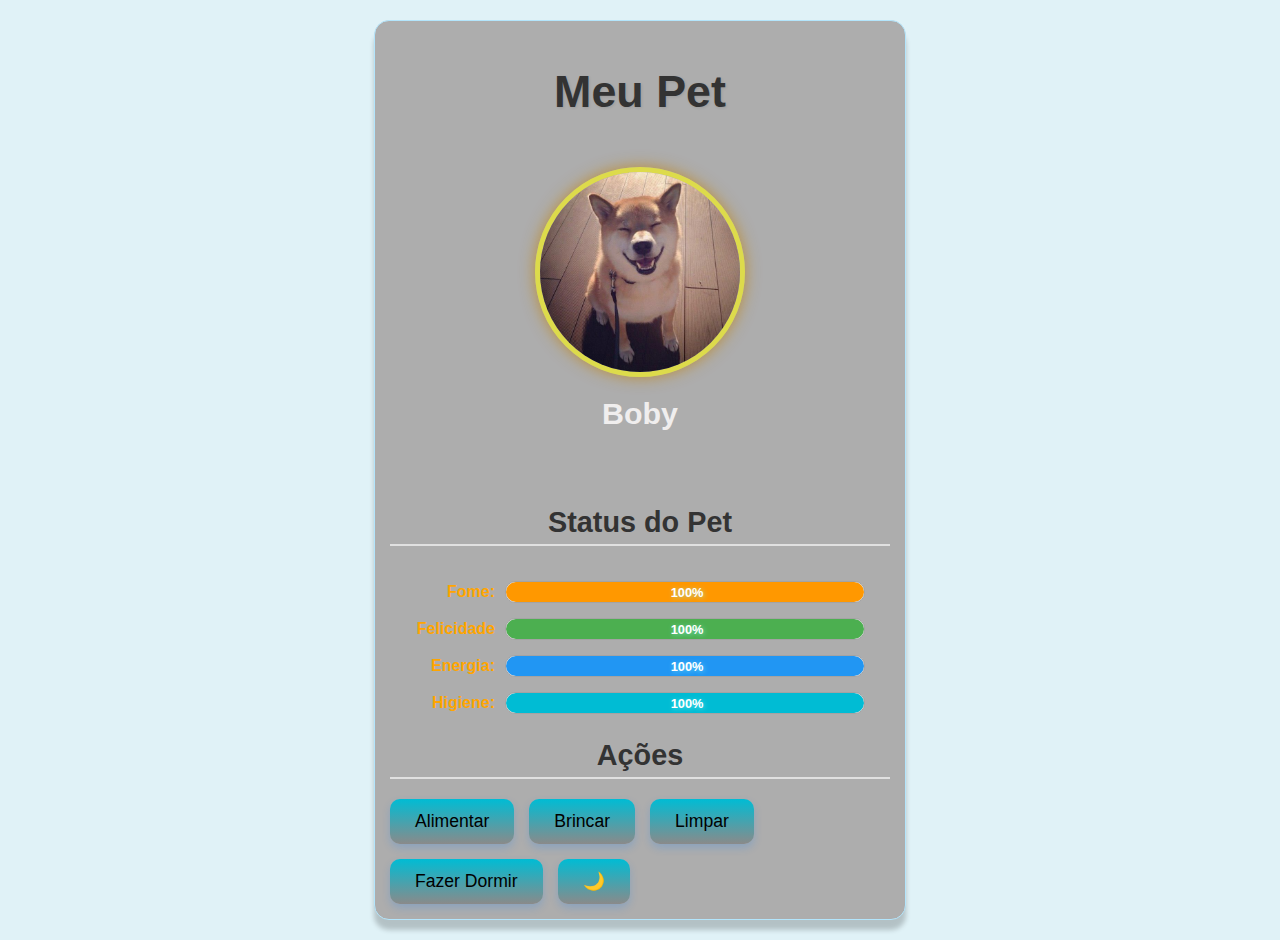
<file: Projeto Avaliativo Eduardo - Pets Virtual/index.html>
<!DOCTYPE html>
<html lang="pt-BR">
    <head>
    <meta name="viewport" content="width=device-width, initial-scale=1.0" />
    <link rel="stylesheet" href="styles.css" />
    </head>
    <body>
        <div class="game-container">
            <h1>Meu Pet</h1>
            <div class="pet-display-area">
                <img id="pet-image" src="img/feliz.jpg" alt="Seu Pet Virtual">
                <p id="meu-name" class="pet-name">Boby</p>
            </div>
            <div class="status-selection">
                <h2>Status do Pet</h2>
                <div class="status-bar-group">
                    <label>Fome:</label>
                    <div class="bar-container">
                        <div id="hunger-bar" class="status-bar hunger-bar"></div>
                        <span id="hunger-text" class="status-text">100%</span>
                    </div>
                </div>
                <div class="status-bar-group">
                    <label>Felicidade</label>
                    <div class="bar-container">
                        <div id="happiness-bar" class="status-bar happiness-bar"></div>
                        <span id="happiness-text" class="status-text">100%</span>
                    </div>
                </div>
                <div class="status-bar-group">
                    <label>Energia:</label>
                    <div class="bar-container">
                        <div id="energy-bar" class="status-bar energy-bar"></div>
                        <span id="energy-text" class="status-text">100%</span>
                    </div>
                </div>
                <div class="status-bar-group">
                    <label>Higiene:</label>
                    <div class="bar-container">
                        <div id="hygiene-bar" class="status-bar hygiene-bar"></div>
                        <span id="hygiene-text" class="status-text">100%</span>
                    </div>
                </div>
            </div>
            <div class="actions-selection">
                <h2>Ações</h2>
                <div class="action-buttons">
                    <button id="feed-btn" class="action-button">Alimentar</button>
                    <button id="play-btn" class="action-button">Brincar</button>
                    <button id="clean-btn" class="action-button">Limpar</button>
                    <button id="sleep-btn" class="action-button">Fazer Dormir</button>
                    <button class="action-button" id="toggleTheme">🌙</button>
                </div>
            </div>
            <div id="message-box" class="modal">
                <div class="modal-content">
                    <p id="message-text"></p>
                    <button id="close-message-btn" class="action-button">OK</button>
                </div>
            </div>
        </div>
        <script src="script.js"></script>
    </body>
</html>
</file>
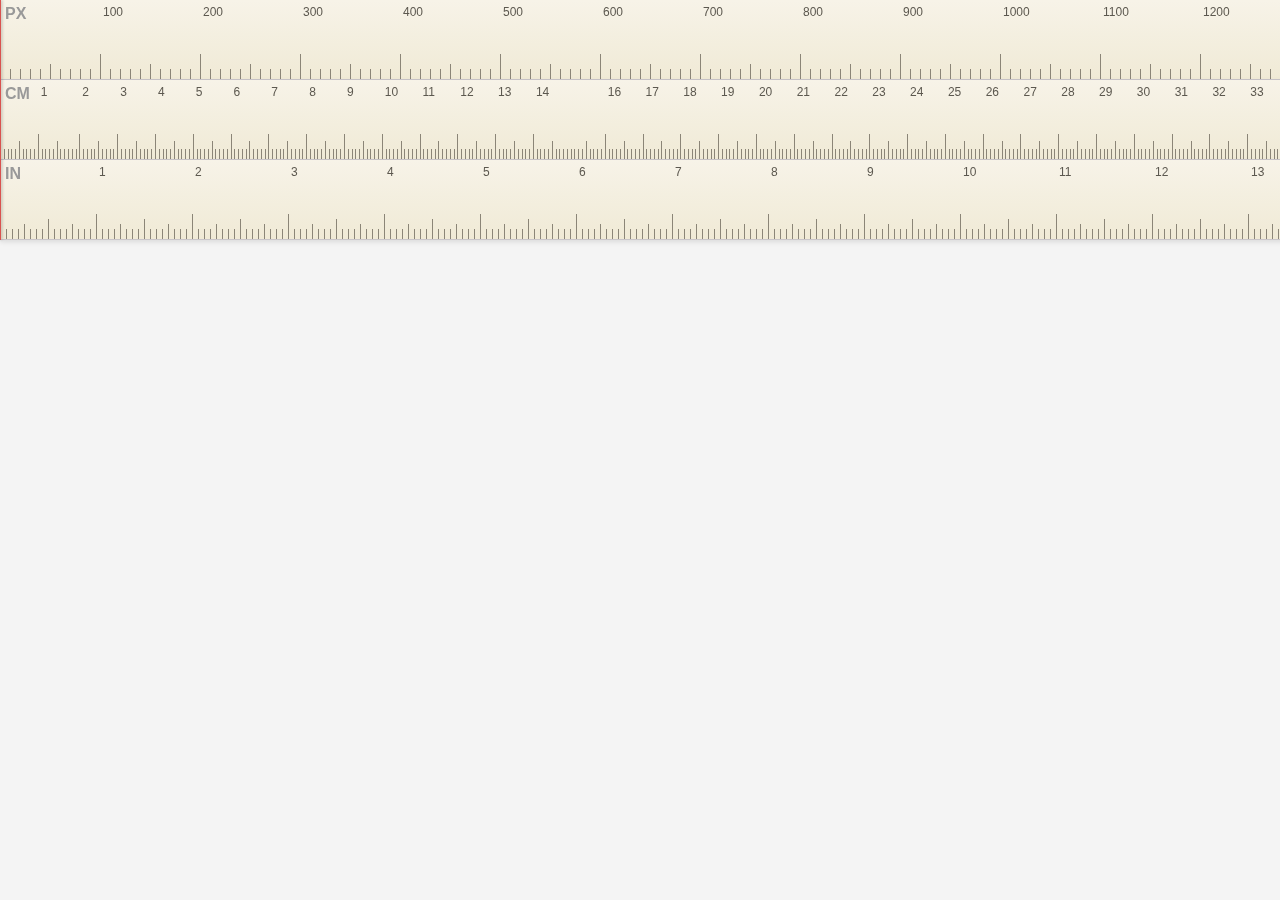
<file: Aula - 01-08-2025/Projeto - Regua(Certo)/index.html>
<!DOCTYPE html>
<html lang="pt-BR">
    <head>
        <meta charset="UTF-8" />
        <title>Regua de Medida Digital:</title>
        <link rel="stylesheet" href="styles.css" />
    </head>
    <body>
        <div id="reguas-container">
            <div id="indicador"></div>
            <div class="regua" id="regua-px"></div>
            <div class="regua" id="regua-cm"></div>
            <div class="regua" id="regua-in"></div>
        </div>
        <div id="marcador"><span id="info"></span></div>
        <script src="script.js"></script>
    </body>
</html>
</file>
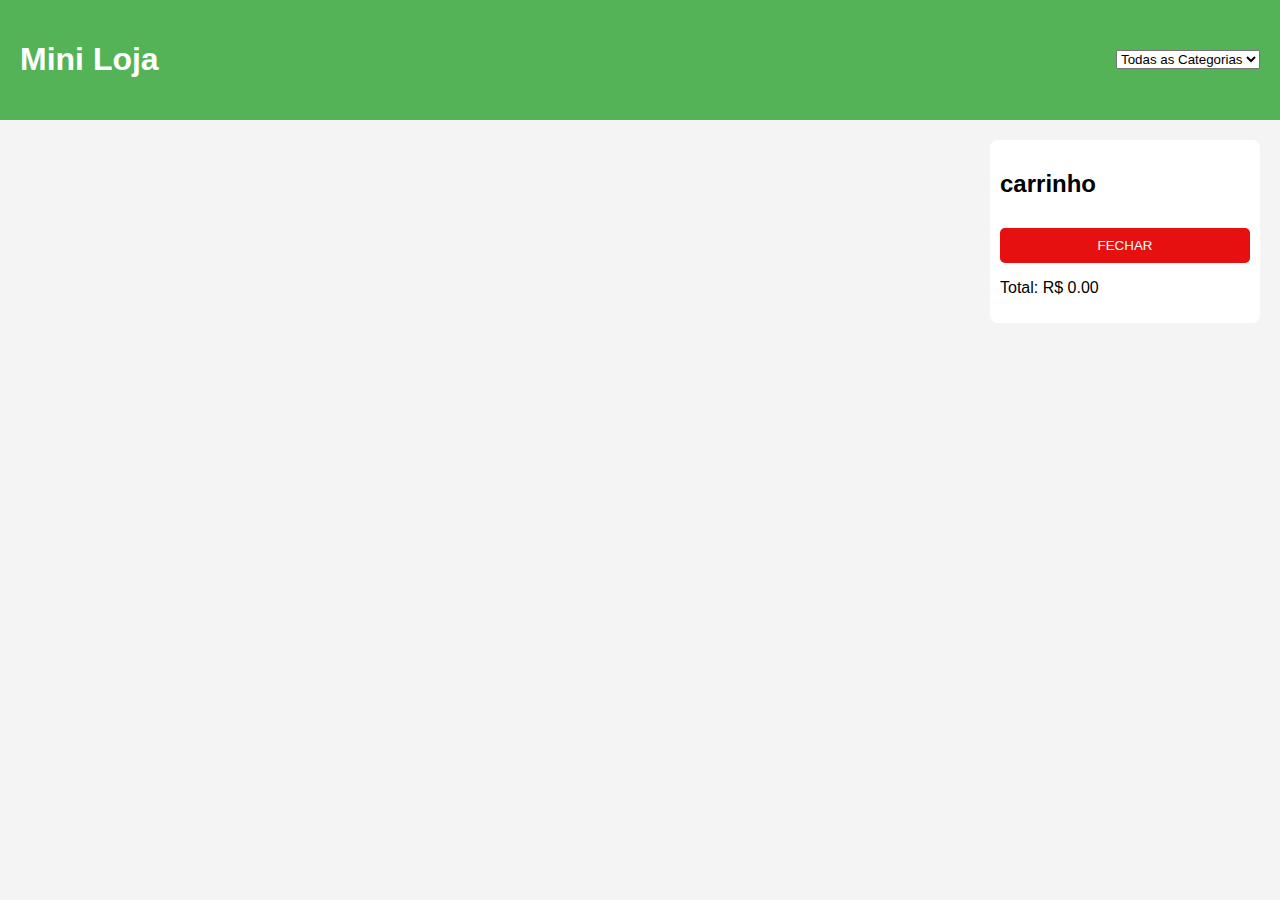
<file: Aula - 01-08-2025/Projeto Lojas/index.html>
<!DOCTYPE html>
<html lang="pt-BR">
    <head>
        <meta charset="UTF-8" />
        <title>Loja Fictícia</title>
        <link rel="stylesheet" href="styles.css" />
    </head>
    <body>
        <header>
            <h1>Mini Loja</h1>
            <select id="categoria-filtro">
                <option value="todas">Todas as Categorias</option>
                <option value="camisetas">camisetas</option>
                <option value="acessorios">Acessórios</option>
            </select>
        </header>
        <main>
        <div id="produtos" class="produtos"></div>
        <aside id="carrinho">
            <h2>carrinho</h2>
            <ul id="itens-carrinho"></ul>
            <button id="fechar-carrinho">FECHAR</button>
            <p>Total: R$ <span id="total">0.00</span></p>
        </aside>
        </main>
        <script src="script.js"></script>
        <div id="mensagem-final" hidden>
            <h2>Obrigado!</h2>
            <p>Seu carrinho foi fechado!</p>
        </div>
    </body>
</html>
</file>
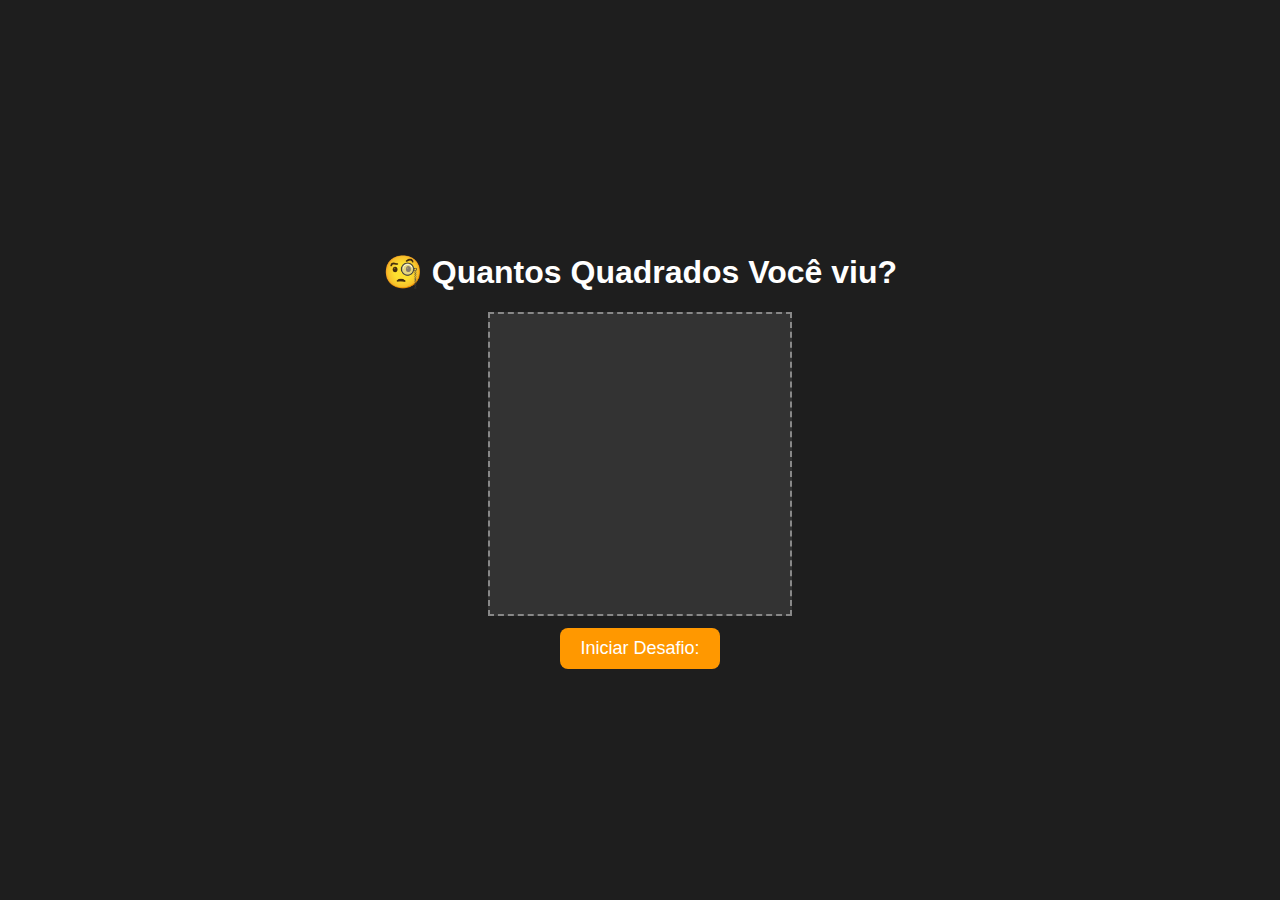
<file: Aula - 04-08-2025/Projeto Descubra quantos Quadrados(Certo)/index.html>
<!DOCTYPE html>
<html lang="pt-BR">
    <head>
        <meta charset="UTF-8" />
        <meta name="viewport" content="width=device-width, initial-scale=1.0" />
        <title>Quantos Quadrados Você viu?</title>
        <link rel="stylesheet" href="styles.css" />
    </head>
    <body>
        <div class="container">
        <h1>🧐 Quantos Quadrados Você viu?</h1>
        <div id="area-jogo" class="area-jogo"></div>
        <div id="resposta" class="resposta">
            <input type="number" 
            id="inputResposta" placeholder="Digite o numéro..." />
            <button id="enviar">Responder</button>
            <p id="resultado"></p>
        </div>
        <button id="iniciar">Iniciar Desafio:</button>
    </div>
    <script src="script.js"></script>
    </body>
</html>
</file>
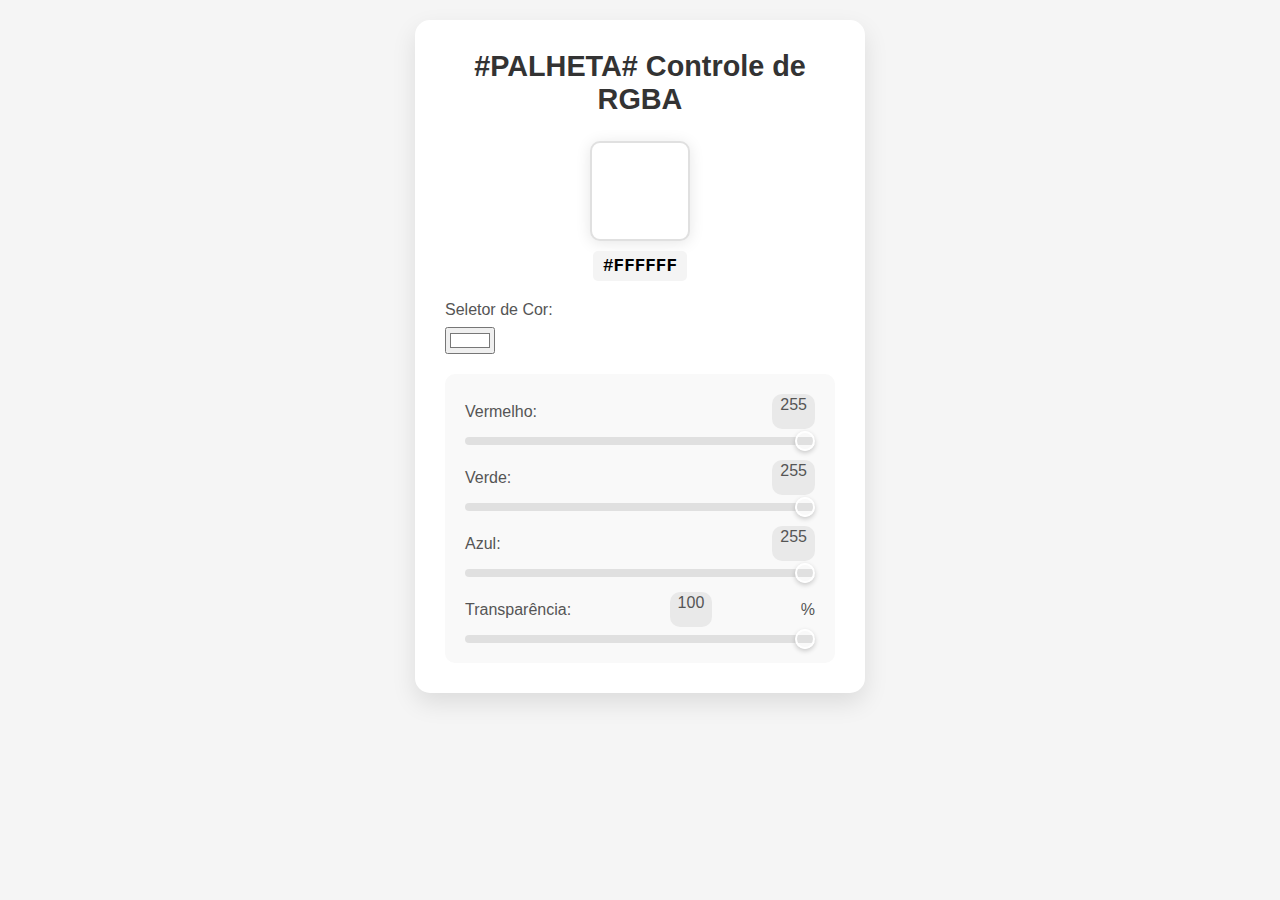
<file: Aula - 04-08-2025/Projeto dimmer(Continuar - Revisar Script)/index.html>
<!DOCTYPE html>
<html lang="pt-BR">
    <head>
        <meta charset="UTF-8" />
        <title>Controle de RGBA</title>
        <link rel="stylesheet" href="styles.css" />
    </head>
    <body>
        <div class="container">
            <h1>#PALHETA# Controle de RGBA</h1>
            <div class="controls">
                <div class="color-preview">
                    <div id="colorDisplay"></div>
                    <div id="colorCode">#FFFFFF</div>
                </div>
                <div class="control-group">
                    <label for="colorPicker">Seletor de Cor:</label>
                    <input type="color" id="colorPicker" value="#ffffff" />
                </div>
                <div class="rgba-controls">
                    <div class="control-group">
                        <label for="redRange">Vermelho: <span id="redValue">255</span></label>
                        <input type="range" id="redRange" min="0" max="255" 
                        value="255" class="redSlider" />
                    </div>
                    <div class="control-group">
                    <label for="greenRange">Verde: <span id="greenValue">255</span></label>
                    <input type="range" id="greenRange" min="0" max="255" 
                    value="255" class="greenSlider" />
                </div>
                <div class="control-group">
                    <label for="blueRange">Azul: <span id="blueValue">255</span></label>
                    <input type="range" id="blueRange" min="0" max="255" 
                    value="255" class="blueSlider" />
            </div>
            <div class="control-group">
                <label for="alphaRange">Transparência: <span id="alphaValue">100</span>%</label>
                <input type="range" id="alphaRange" min="0" max="100" 
                value="100" />
            </div>
        </div>
    </div>
</div>
<div id="tela"></div>
<script src="script.js"></script>
    </body>
</html>
</file>
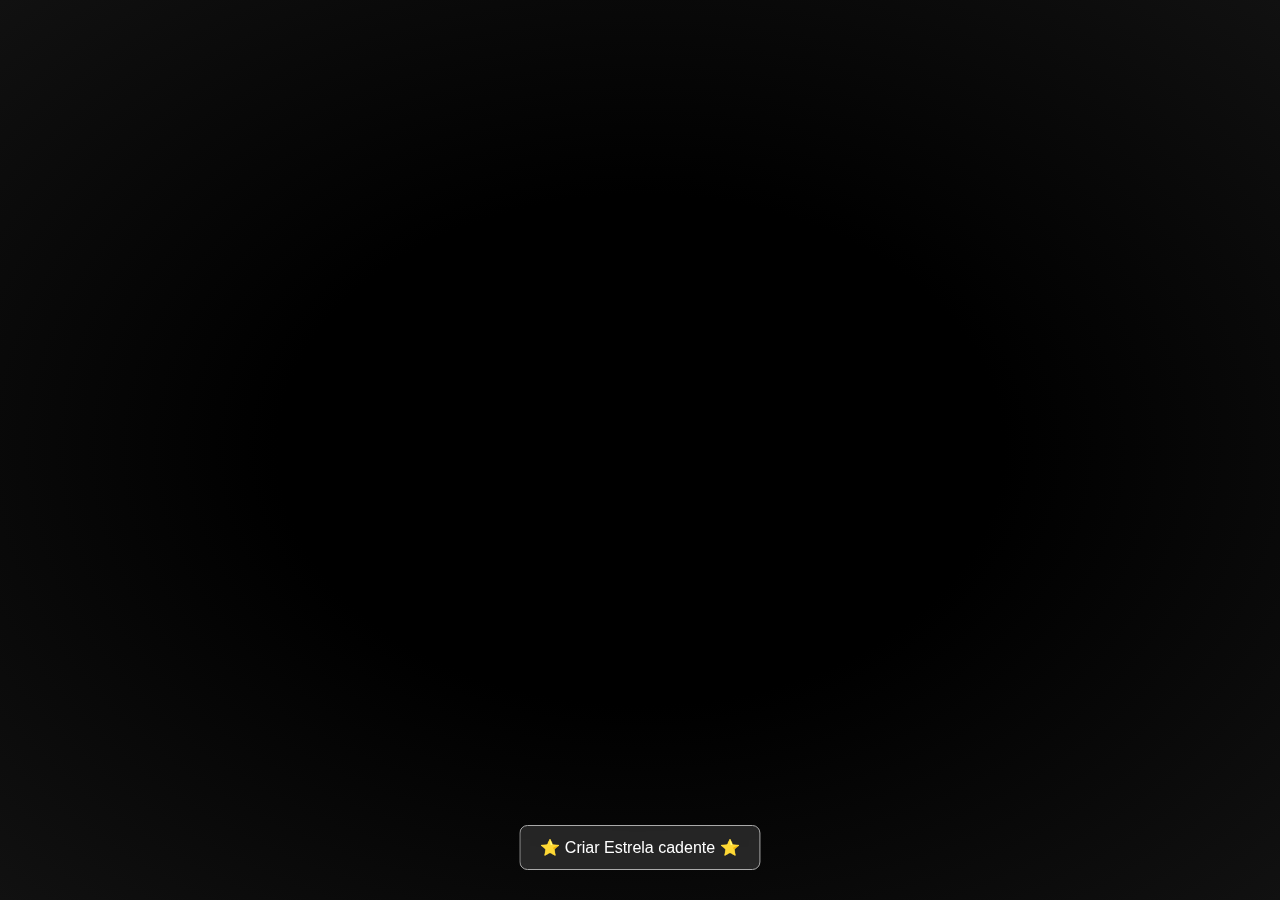
<file: Aula - 04-08-2025/Projeto Estrela(Certo)/index.html>
<!DOCTYPE html>
<html lang="pt-BR">
    <head>
        <meta charset="UTF-8" />
        <title>Estrelas Cadentes</title>
        <link rel="stylesheet" href="styles.css" />
    </head>
    <body>
        <div class="sky" id="sky">
            <button id="disparar">⭐ Criar Estrela cadente ⭐</button>
        </div>
        <script src="script.js"></script>
    </body>
</html>
</file>
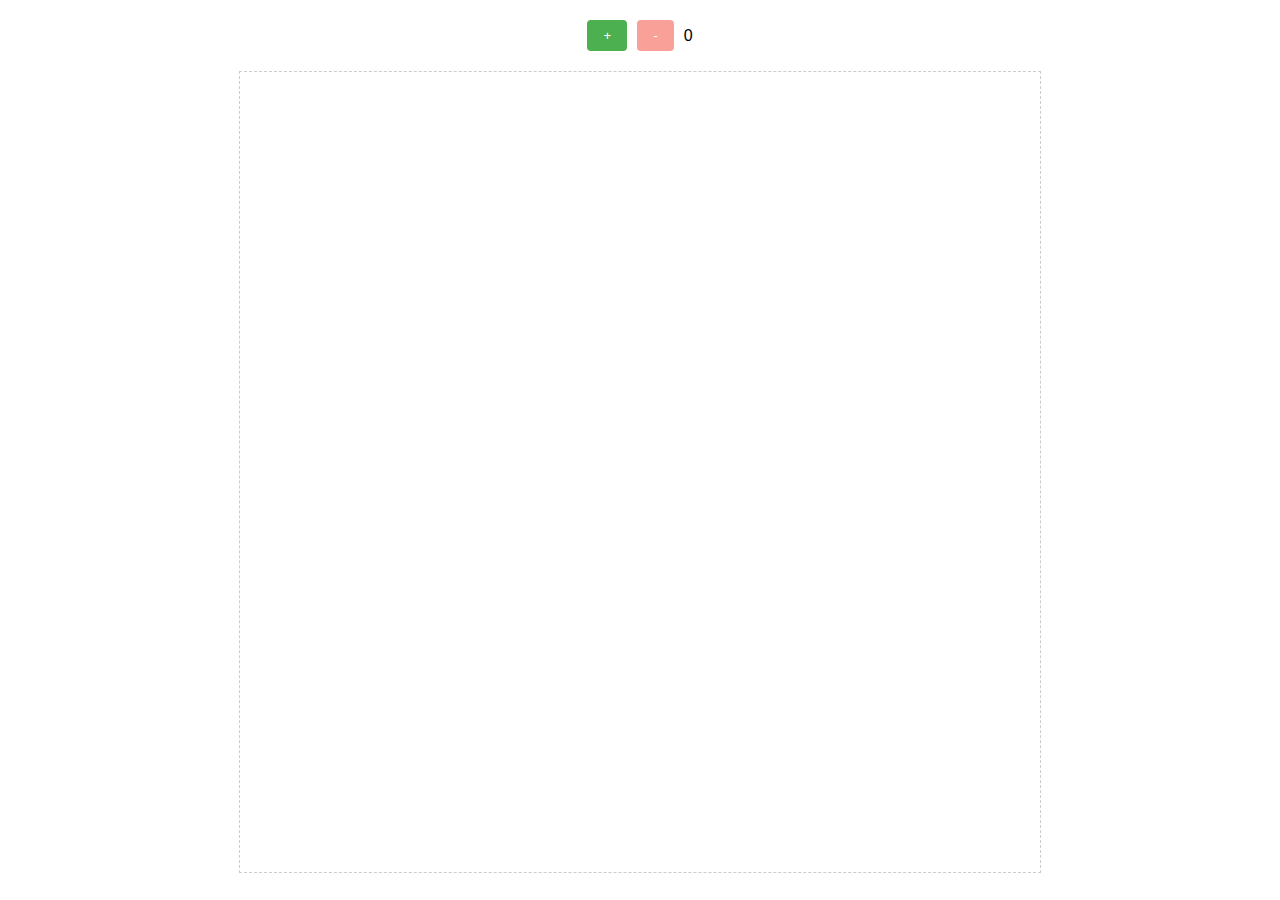
<file: Aula - 05-08-2025/Projeto Criar-Degraus/index.html>
<!DOCTYPE html>
<html lang="pt-BR">
    <head>
        <meta charset="UTF-8" />
        <title>Simulador de Degraus</title>
        <link rel="stylesheet" href="styles.css" />
    </head>
    <body>
        <div class="botoes">
            <button id="adicionarDegrau">+</button>
            <button id="removerUltimoDegrau" disabled>-</button>
            <span id="contador">0</span>
        </div>
        <div id="escada"></div>
        <script src="script.js"></script>
    </body>
</html>
</file>
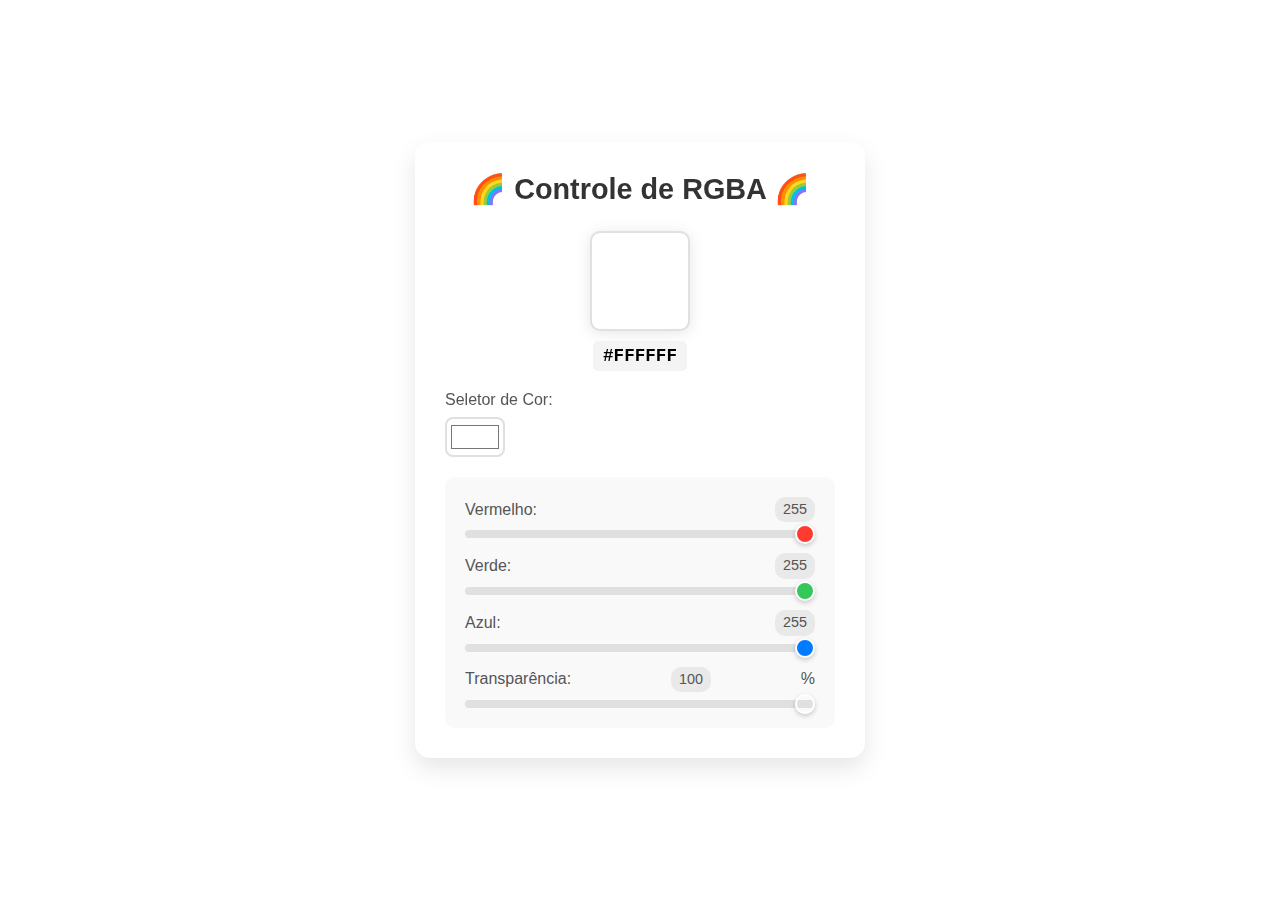
<file: Aula - 05-08-2025/Projeto Escolher Cor(Certo)/index.html>
<!DOCTYPE html>
<html lang="pt-BR">
    <head>
        <meta charset="UTF-8" />
        <title>Controle de RGBA</title>
        <link rel="stylesheet" href="styles.css" />
    </head>
    <body>
        <div class="container">
            <h1>🌈 Controle de RGBA 🌈</h1>
            <div class="controls">
                <div class="color-preview">
                    <div id="colorDisplay"></div>
                    <div id="colorCode">#FFFFFF</div>
                </div>
                <div class="control-group">
                    <label for="colorPicker">Seletor de Cor:</label>
                    <input type="color" id="colorPicker" value="#ffffff" />
                </div>
                <div class="rgba-controls">
                    <div class="control-group">
                        <label for="redRange">Vermelho: <span id="redValue">
                            255</span></label>
                        <input type="range" id="redRange" min="0" max="255" 
                        value="255" class="red-slider" />
                    </div>
                    <div class="control-group">
                    <label for="greenRange">Verde: <span id="greenValue">
                        255</span></label>
                    <input type="range" id="greenRange" min="0" max="255" 
                    value="255" class="green-slider" />
                </div>
                <div class="control-group">
                    <label for="blueRange">Azul: <span id="blueValue">
                        255</span></label>
                    <input type="range" id="blueRange" min="0" max="255" 
                    value="255" class="blue-slider" />
            </div>
            <div class="control-group">
                <label for="alphaRange">Transparência: 
                    <span id="alphaValue">100</span>%</label>
                <input type="range" id="alphaRange" min="0" 
                max="100" value="100" />
            </div>
        </div>
    </div>
</div>
<div id="tela"></div>
<script src="script.js"></script>
    </body>
</html>
</file>
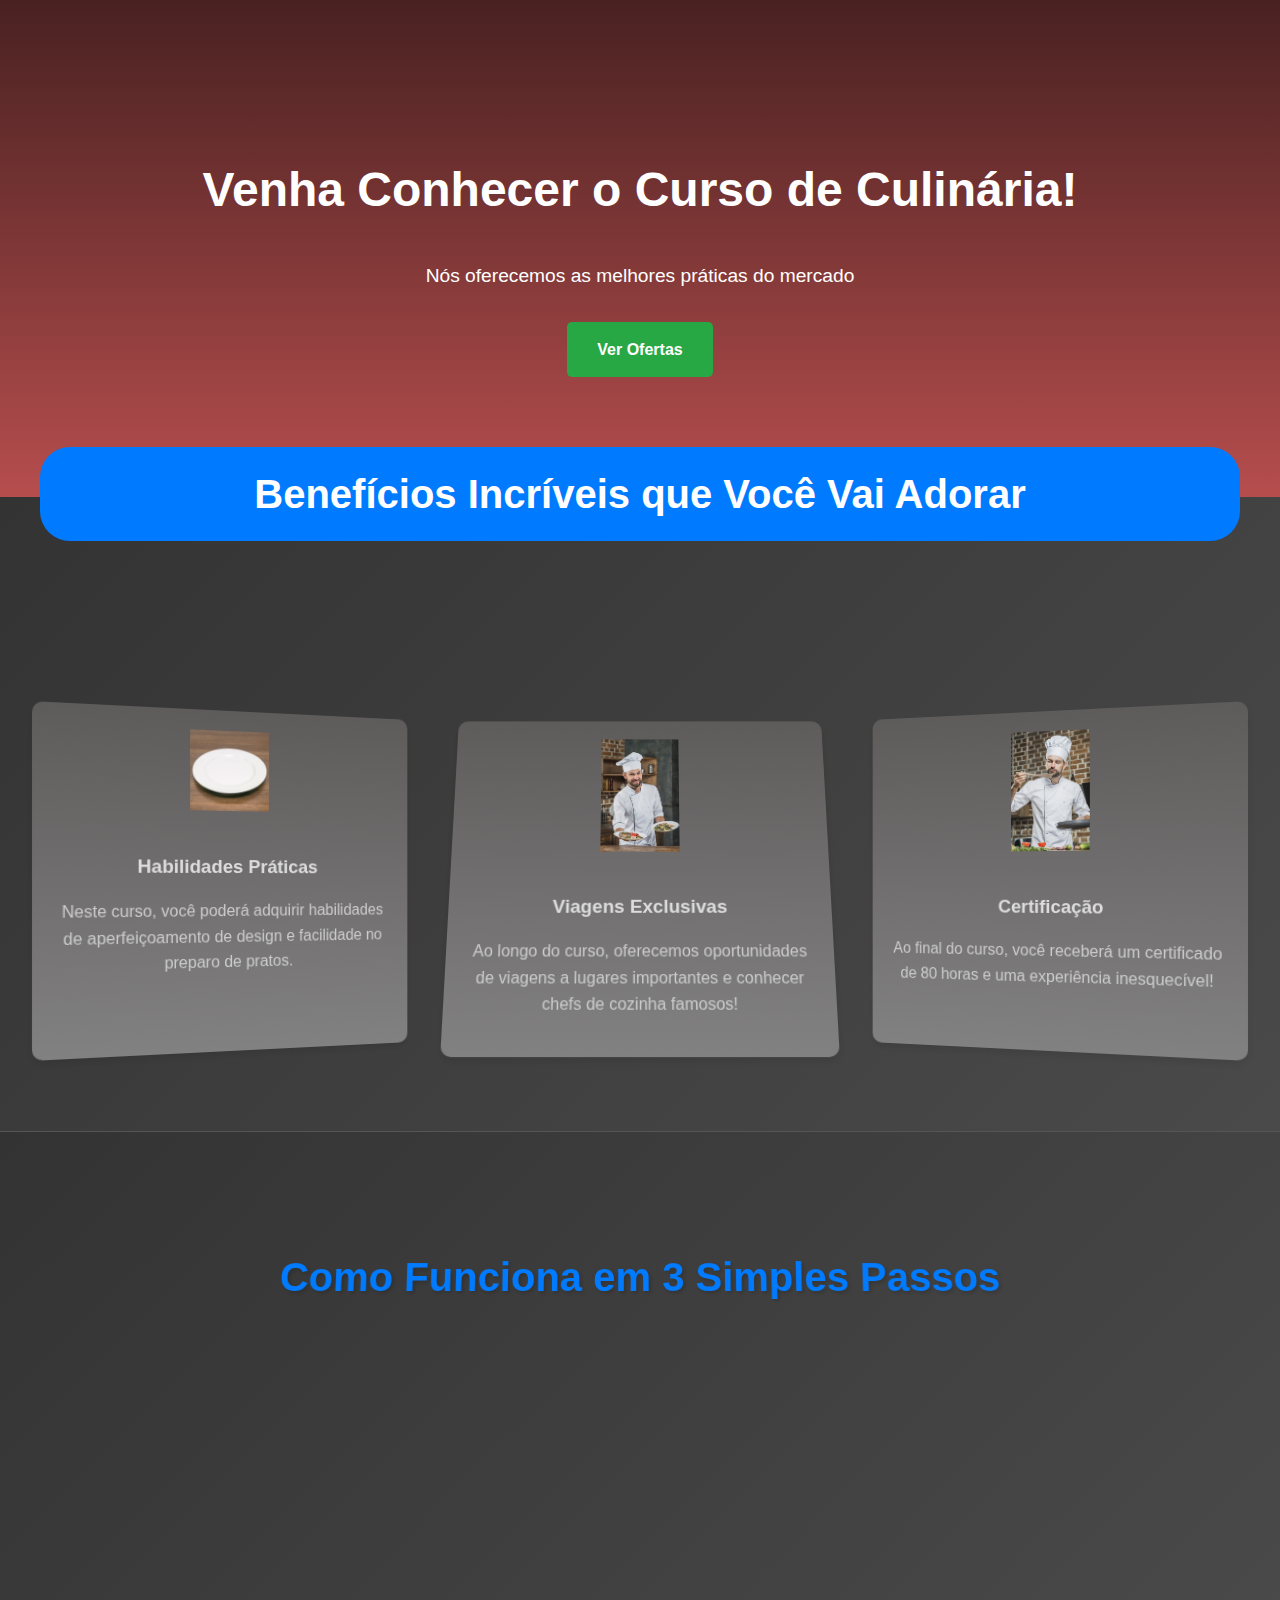
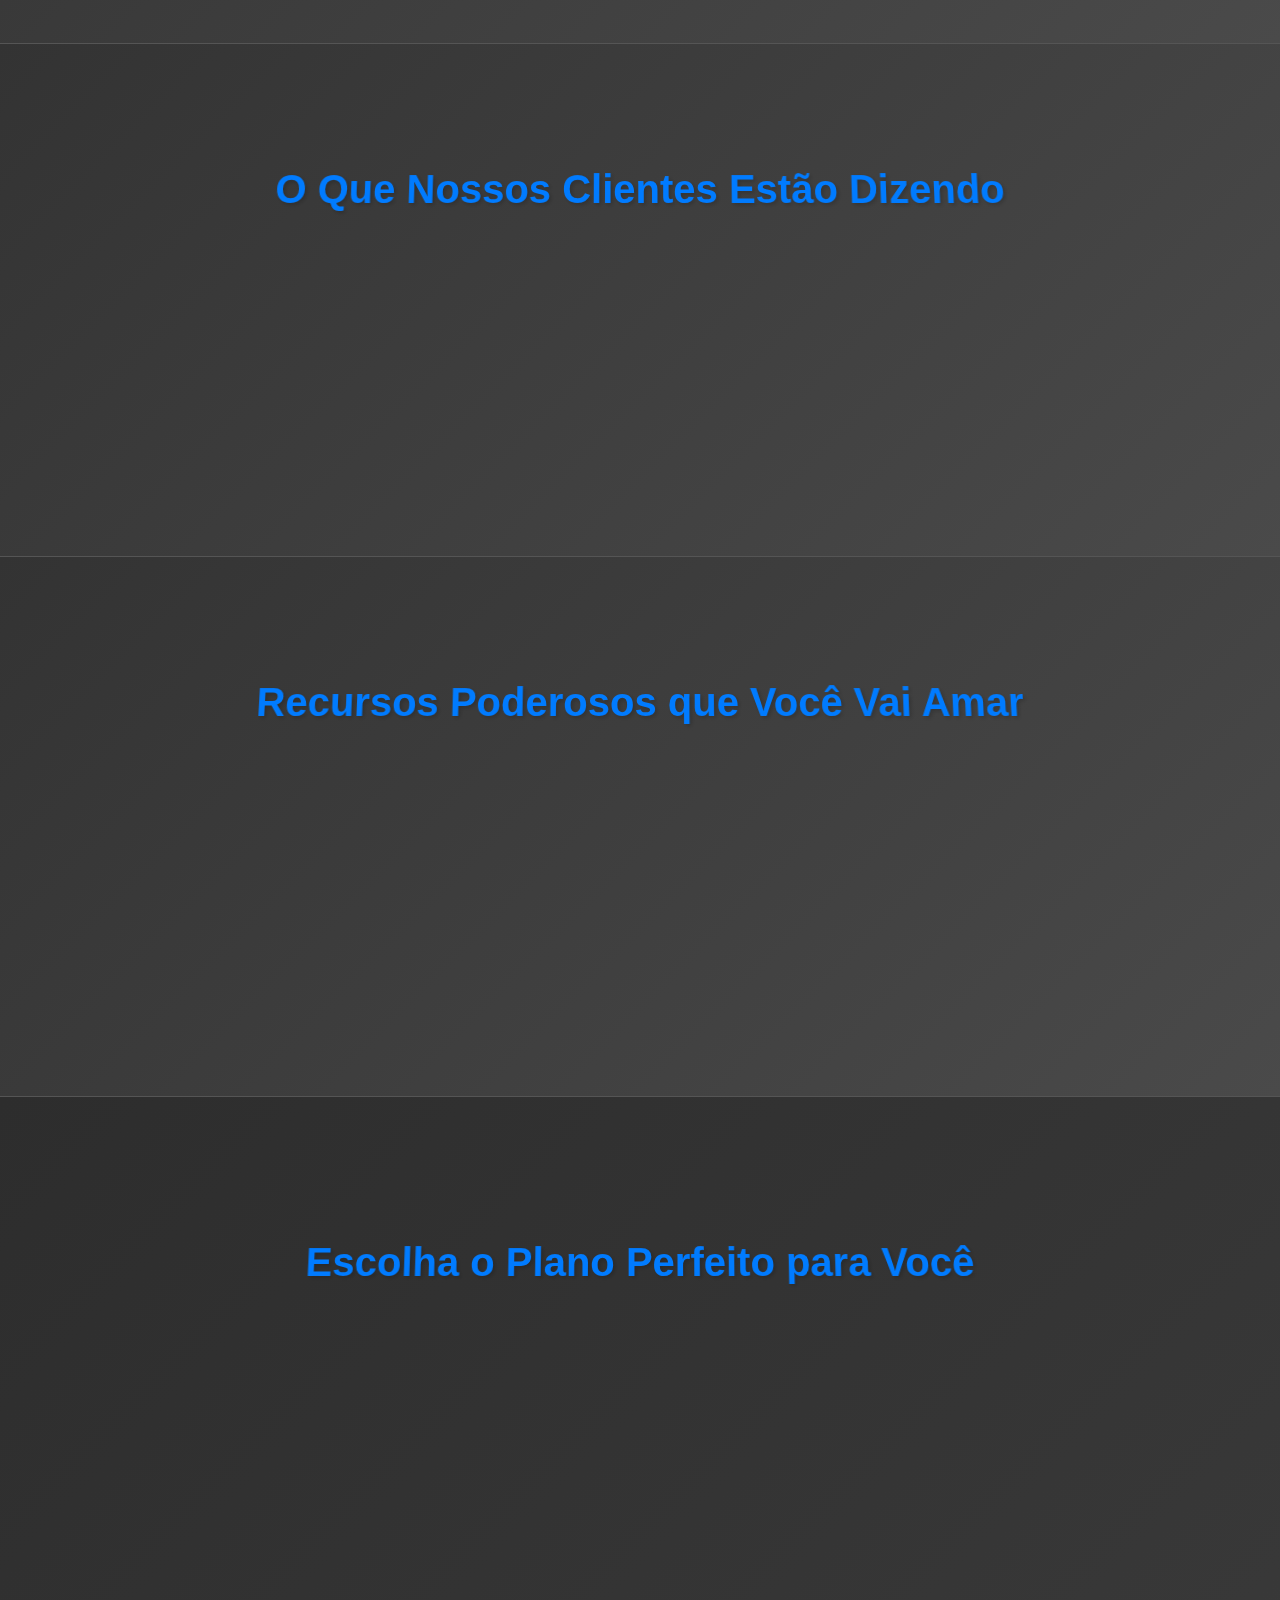
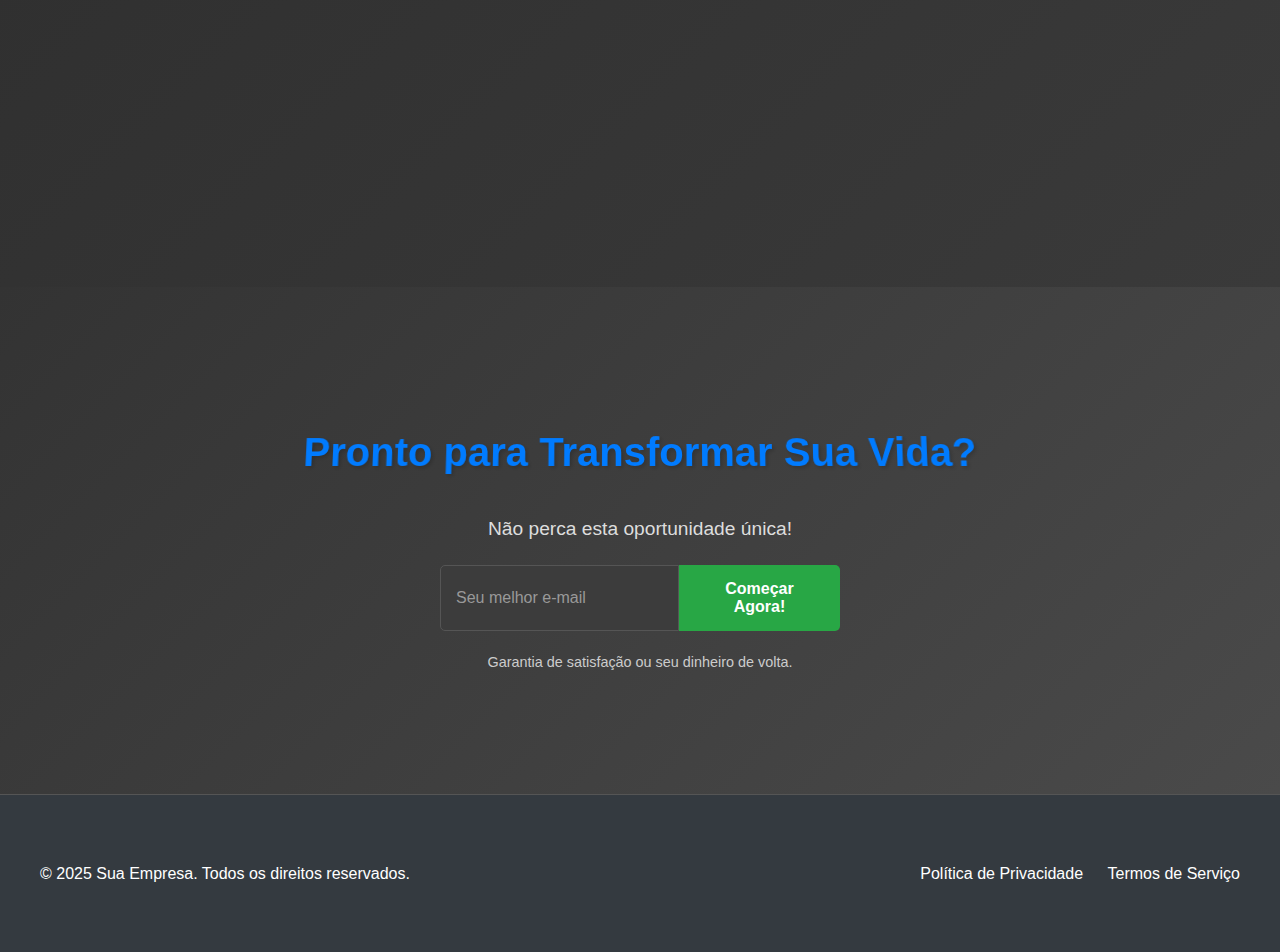
<file: Aula - 06-08-2025/Projeto Avaliativo - Eduardo/index.html>
<!DOCTYPE html>
<html lang="pt-BR">
<head>
    <meta charset="UTF-8">
    <meta name="viewport" content="width=device-width, initial-scale=1.0">
    <title>Landing Page Persuasiva</title>
    <link rel="stylesheet" href="styles.css">
</head>
<body>
    <header class="hero-section">
        <div class="container">
            <h1>Venha Conhecer o Curso de Culinária!</h1>
            <p class="subheadline">Nós oferecemos as melhores práticas do mercado</p>
            <a href="#call-to-action" class="cta-button">Ver Ofertas</a>
        </div>
    </header>

    <section id="benefits-section" class="benefits-section">
        <div class="container">
            <div class="marquee-container">
                <div id="mensagem">Benefícios Incríveis que Você Vai Adorar</div>
            </div>
            <div class="benefits-grid">
                <div class="benefit">
                    <img src="./img/1.jpg" alt="Chef preparando prato sofisticado">
                    <h3>Habilidades Práticas</h3>
                    <p>Neste curso, você poderá adquirir habilidades de aperfeiçoamento de design e facilidade no preparo de pratos.</p>
                </div>
                <div class="benefit">
                    <img src="./img/2.jpg" alt="Viagem culinária">
                    <h3>Viagens Exclusivas</h3>
                    <p>Ao longo do curso, oferecemos oportunidades de viagens a lugares importantes e conhecer chefs de cozinha famosos!</p>
                </div>
                <div class="benefit">
                    <img src="./img/3.jpg" alt="Certificado de curso">
                    <h3>Certificação</h3>
                    <p>Ao final do curso, você receberá um certificado de 80 horas e uma experiência inesquecível!</p>
                </div>
            </div>
        </div>
    </section>

    <section id="how-it-works-section" class="how-it-works-section">
        <div class="container">
            <h2>Como Funciona em 3 Simples Passos</h2>
            <ol class="steps">
                <li aria-label="Passo 1: Inscrição no curso">
                    <h3>Onde devo ir?</h3>
                    <p>Para se inscrever em nosso curso, basta descer a barra e procurar por planos.</p>
                </li>
                <li aria-label="Passo 2: Preenchimento de dados">
                    <h3>O que devo fazer?</h3>
                    <p>O próximo passo é inserir seus dados na área abaixo e clicar em "Confirmar" para efetuar a ação.</p>
                </li>
                <li aria-label="Passo 3: Aguardar confirmação">
                    <h3>Depois disso, é só esperar?</h3>
                    <p>Sim, após realizar o pagamento, é só esperar nosso chamado para começar o curso!</p>
                </li>
            </ol>
        </div>
    </section>

    <section id="social-proof-section" class="social-proof-section">
        <div class="container">
            <h2>O Que Nossos Clientes Estão Dizendo</h2>
            <div class="testimonials">
                <div class="testimonial">
                    <p>"Este curso não é apenas uma formação, é um caminho para um futuro brilhante na culinária!"</p>
                    <cite>- João, Aluno 2024</cite>
                    <div class="rating" role="radiogroup" aria-label="Avaliação de João">
                        <span class="star" data-value="1" role="radio" aria-checked="true" tabindex="0">★</span>
                        <span class="star" data-value="2" role="radio" aria-checked="false" tabindex="0">★</span>
                        <span class="star" data-value="3" role="radio" aria-checked="false" tabindex="0">★</span>
                        <span class="star" data-value="4" role="radio" aria-checked="false" tabindex="0">★</span>
                        <span class="star" data-value="5" role="radio" aria-checked="false" tabindex="0">★</span>
                    </div>
                </div>
                <div class="testimonial">
                    <p>"O curso é informativo e tem um preço excelente de R$75 por mês!"</p>
                    <cite>- Maria, Aluna 2024</cite>
                    <div class="rating" role="radiogroup" aria-label="Avaliação de Maria">
                        <span class="star" data-value="1" role="radio" aria-checked="true" tabindex="0">★</span>
                        <span class="star" data-value="2" role="radio" aria-checked="false" tabindex="0">★</span>
                        <span class="star" data-value="3" role="radio" aria-checked="false" tabindex="0">★</span>
                        <span class="star" data-value="4" role="radio" aria-checked="false" tabindex="0">★</span>
                        <span class="star" data-value="5" role="radio" aria-checked="false" tabindex="0">★</span>
                    </div>
                </div>
            </div>
        </div>
    </section>

    <section id="features-section" class="features-section">
        <div class="container">
            <h2>Recursos Poderosos que Você Vai Amar</h2>
            <ul class="features-list">
                <li>Aulas práticas com chefs renomados.</li>
                <li>Material didático completo incluso.</li>
                <li>Suporte personalizado durante o curso.</li>
                <li>Certificado reconhecido ao concluir.</li>
            </ul>
        </div>
    </section>

    <section id="pricing-section" class="pricing-section">
        <div class="container">
            <h2>Escolha o Plano Perfeito para Você</h2>
            <div class="pricing-options">
                <div class="pricing-plan">
                    <h3>Plano Básico</h3>
                    <span class="price">R$75/mês</span>
                    <ul>
                        <li>Aulas práticas online</li>
                        <li>Material didático</li>
                    </ul>
                    <a href="#call-to-action" class="cta-button">Escolher Plano Básico</a>
                </div>
                <div class="pricing-plan premium">
                    <h3>Plano Premium</h3>
                    <span class="price">R$120/mês</span>
                    <ul>
                        <li>Todos os recursos do Básico</li>
                        <li>Viagens exclusivas</li>
                        <li>Suporte prioritário</li>
                    </ul>
                    <a href="#call-to-action" class="cta-button">Escolher Plano Premium</a>
                </div>
            </div>
        </div>
    </section>

    <section id="call-to-action" class="cta-section">
        <div class="container">
            <h2>Pronto para Transformar Sua Vida?</h2>
            <p>Não perca esta oportunidade única!</p>
            <form class="lead-form">
                <input type="email" placeholder="Seu melhor e-mail" aria-label="Insira seu e-mail">
                <button type="submit" class="cta-button">Começar Agora!</button>
            </form>
            <p class="guarantee">Garantia de satisfação ou seu dinheiro de volta.</p>
        </div>
    </section>

    <footer>
        <div class="container">
            <p>&copy; 2025 Sua Empresa. Todos os direitos reservados.</p>
            <nav>
                <a href="#">Política de Privacidade</a>
                <a href="#">Termos de Serviço</a>
            </nav>
        </div>
    </footer>

    <script src="script.js"></script>
</body>
</html>
</file>
<file: Projeto Avaliativo Eduardo - Pets Virtual/styles.css>
body {
    font-family: 'Segoe UI', Tahoma, Geneva, Verdana, sans-serif;
    margin: 0;
    padding: 20px;
    background-color: #e0f2f7;
    display: flex;
    justify-content: center;
    align-items: center;
    min-height: 100vh;
    color: #333;
}
.game-container {
    background-color: #adadad;
    border-radius: 15px;
    box-shadow: 0 10px 5px rgba(0,0,0,0.2);
    padding: 15px;
    text-align: center;
    width: 90%;
    max-width: 500px;
    display: flex;
    flex-direction: column;
    align-items: center;
    gap: 25px;
    border: 1px solid #b3e5fc; /* Light Blue */
}
body.dark .game-container {
    background-color: #5f5a5a;
    border-color: #5f5a5a;
    box-shadow: 0 4px 5px;
}
h1 {
     /* Dark Blue for main text */
    margin-bottom: 25px;
    font-size: 2.8em;
    text-shadow: 1px 1px 3px rgba(0,0,0,0.1);
}
body.dark h1 {
    color: #303030;

}
h2 {
    margin-top: 0;
    margin-bottom: 20px;
    font-size: 1.8em;
    border-bottom: 2px solid #e0e0e0;
    padding-bottom: 5px;
    width: 100%;
}
body-dark h2 {
    color: #fff;
    border-bottom: #fff;
}
/* Pet Display Area */
.pet-display-area {
    margin-bottom: 20px;
}
#pet-image {
    width: 200px;
    height: 200px;
    border-radius: 50%;
    border: 5px solid #dddb4b; /* Teal border for pet image */
    object-fit: cover;
    box-shadow: 0 0 15px rgba(190, 138, 41, 0.9);
    transition: transform 0.2s ease-in-out;
}
#pet-image:hover {
    transform: scale(1.07);
}
.pet-name {
    font-size: 1.9em;
    font-weight: bold;
    color: #f0eeee; /* Dark teal for pet name */
    margin-top: 15px;
}
/* status Selection */
.status-selection {
    width: 100%;
    display: flex;
    flex-direction: column;
    align-items: center;
    gap: 15px;
}
.status-bar-group {
    width: 90%;
    display: flex;
    align-items: center;
    gap: 10px;
}
.status-bar-group label {
    font-weight: bold;
    color: orange;
    min-width: 80px;
    text-shadow: blue 0, 0 ,25;
    animation: animate 0.2s linear infinite;
    text-align: right;
}
@keyframes animate {
    0%{
        filter: hue-rotate(0deg);
    }
    100% {
        filter: hue-rotate(35deg);
    }
}
.bar-container {
    flex-grow: 1;
    background-color: #e0e0e0;
    border-radius: 10px;
    height: 20px;
    overflow: hidden;
    position: relative;
    border: 1px solid #a3a3a3;
    text-align: center;
}
.status-bar {
    height: 100%;
    width: 100%; /* Initial Width */
    transition: width 0.5s ease-out, background-color 0.5s ease-out; /* Smoo */
    border-radius: 10px;
}
.status-text {
    position: absolute;
    top: 14%;
    left: 46%;
    transform: translateY(-50%, -50%);
    color: white;
    font-weight: bold;
    text-shadow: 1px 1px 5px rgba(134,255,255,0.6);
    font-size: 0.80em;
}
.texto {
    color: #000000;
    font-size: 1em;
}
.borda {
    background: linear-gradient(#ff3030, #d1d1d1);
    border-radius: 10px;
    max-height: 25px;
}
/* Especifiv bar colors - controlled by JS for dynamic coloring */
.hunger-bar { background-color: #ff9800; } /* Orange */
.happiness-bar { background-color: #4caf50; } /* Green */
.energy-bar { background-color: #2196f3; } /* Blue */
.hygiene-bar { background-color: #00bcd4; } /* Cyan */
/* Actions Selection */
.actions-selection {
    width: 100%;
}
.action-buttons {
    display: flex;
    flex-wrap: wrap;
    gap: 15px;
    margin-top: 20px;
}
.action-button {
    background: linear-gradient(#00bcd4, #8a8a8a);
    border: none;
    padding: 12px 25px;
    border-radius: 10px;
    cursor: pointer;
    font-size: 1.1em;
    transition: background-color 0.3s ease, /* Transição */
    transform 0.1s ease, box-shadow 0.3s ease; /* Transição */
    box-shadow: 0 4px 8px rgba(0, 123, 255, 0.2);
}
.action-button:hover {
    background-color: #0056b3;
    transform: translateY(-2px);
    box-shadow: 0 6px 12px rgba(0, 123, 255, 0.3);
}
.action-button:active {
    transform: translateY(0);
    box-shadow: 0 2px 4px rgba(0, 123, 255, 0.2);
}
.action-button:disabled {
    background-color: #a0a0a0;
    cursor: not-allowed;
    transform: none;
    box-shadow: none;
}
/* Modal */
.modal {
    display: none; /* Hidden by defalt */
    position: fixed; /* Stay in place */
    z-index: 1000; /* Sit on top */
    left: 0;
    top: 0;
    width: 100%; /* Full Width*/
    height: 100%; /* Full Height */
    overflow: auto; /* Enable scroll if need */
    background: rgba(0,0,0,0.6); /* Black w/ opacyti */
    justify-content: center;
    align-items: center;
}
.modal-content {
    background-color: #fefefe;
    margin: auto;
    padding: 30px;
    border: 1px solid #888;
    border-radius: 10px;
    width: 80%;
    max-width: 400px;
    box-shadow: 0 5px 15px rgba(0,0,0,0.3);
    position: relative;
    text-align: center;
}
.modal-content p {
    margin-top: 0;
    margin-bottom: 20px;
    font-size: 1.2em;
    color: #333;
}
.modal-content .action-button {
    background-color: #007bff;
    padding: 8px 20px;
    font-size: 1em;
    max-width: 100px;
    margin: 0 auto;
}
/* Responsive ajustements */
@media (max-width: 600px) {
    .game-container {
        padding: 20px;
        width: 95%;
        gap: 15px;
    }
    h1 {
        font-size: 2.2em;
    }
    h2 {
        font-size: 1.6em;
    }
    #pet-image {
        width: 150px;
        height: 150px;
    }
    .pet-name {
        font-size: 1.5em;
    }
    .status-bar-group {
        flex-direction: column;
        align-items: flex-start;
        gap: 5px;
    }
    .status-bar-group label {
        width: 100%;
        text-align: left;
    }
    .bar-container {
        width: 100%;
    }
    .action-button {
        width: 100%;
        padding: 10px 15px;
        font-size: 1em;
    }
    .modal-content {
        padding: 20px;
        width: 90%;
    }
}
</file>
<file: Aula - 01-08-2025/Projeto - Regua(Certo)/styles.css>
body {
    margin: 0;
    font-family: Helvetica, sans-serif;
    background: #f4f4f4;

    padding-top: 240px; /* Espaço para reguas fixas */
}
#reguas-container {
    position: fixed;
    top: 0;
    left: 0;
    width: 1737px;
    z-index: 100;
}
.regua {
    position: relative;
    width: 100%;
    height: 80px;
    background: linear-gradient(to bottom, #f7f3e8, #f0ead6);
    border-bottom: 1px solid #c9c5c9;
    box-shadow: 0 2px 5px rgba(0,0,0,0.1);
    display: flex;
    align-items: flex-end;
    box-sizing: border-box;
}
.regua::before {
    content: attr(data-unit);
    position: absolute;
    top: 5px;
    left: 5px;
    font-size: 16px;
    font-weight: bold;
    color: #999;
}
#indicador {
    position: absolute;
    top: 0;
    left: 0;
    width: 1px;
    height: 240px; /* Altura total das 3 unidades */
    background-color: #d9534f;
    box-shadow: 1px 0 3px rgba(0,0,0,0.4);
    z-index: 10;
}
#marcador {
    position: absolute;
    top: 250px; /* Abaixo das réguas */
    left: 0;
    pointer-events: none;
    z-index: 20;
}
#marcador span {
    position: absolute;
    top: 5px;
    background: #29749786;
    color: #ffffff;
    font-size: 12px;
    padding: 2px 6px;
    border-radius: 4px;
    transform: translate(10px, -25px);
    white-space: pre;
    text-shadow: 0 1px 2px rgba(0,0,0,0.2);
}
</file>
<file: Aula - 01-08-2025/Projeto Lojas/styles.css>
[hiden] {
    display: none !important;
}
body {
    font-family: sans-serif;
    background: #f4f4f4;
    margin: 0;
    padding: 0;
}
header {
    background: #4caf4ff3;
    color: white;
    padding: 20px;
    display: flex;
    justify-content: space-between;
    align-items: center;
    box-shadow: rgba(21, 255, 0, 0.700);
}
main {
    display: flex;
    gap: 20px;
    padding: 20px;
}
.produtos {
    display: grid;
    grid-template-columns: repeat(3, 1fr);
    gap: 15px;
    flex: 2;
}
.produto {
    background: white;
    padding: 15px;
    border: 1px solid #ccc;
    border-radius: 8px;
    text-align: center;
}
.produto button {
    margin-top: 10px;
    padding: 8px 12px;
    background: #32788a;
    color: white;
    border: none;
    border-radius: 5px;
    cursor: pointer;
}
aside#carrinho {
    background: white;
    border: 1px soid #ccc;
    border-radius: 8px;
    padding: 10px;
    width: 250px;
}
#carrinho ul {
    list-style: none;
    padding: 0;
}
#carrinho li {
    margin-bottom: 10px;
}
#fechar-carrinho {
    background-color: rgb(230, 16, 16);
    color: white;
    border: none;
    padding: 10px;
    cursor: pointer;
    width: 100%;
    margin-top: 10px;
    border-radius: 5px;
}
#mensagem-final {
    position: fixed;
    top: 50%;
    left: 50%;
    transform: translate(-50%, -50%);
    background-color: green;
    color: white;
    padding: 40px;
    border-radius: 10px;
    text-align: center;
    z-index: 100;
    font-family: sans-serif;
}
</file>
<file: Aula - 04-08-2025/Projeto Descubra quantos Quadrados(Certo)/styles.css>
body {
    margin: 0;
    font-family: sans-serif;
    background-color: #1e1e1e;
    color: white;
    display: flex;
    justify-content: center;
    align-items: center;
    height: 100vh;
}
.container {
    text-align: center;
}
.area-jogo {
    width: 300px;
    height: 300px;
    border: 2px dashed #888;
    margin: 2px auto;
    position: relative;
    background-color: #333;
}
.square {
    width: 30px;
    height: 30px;
    background-color: #4caf50;
    position: absolute;
}
#resposta {
    display: none;
    margin-top: 20px;
}
#inputResposta {
    padding: 8px;
    font-size: 16px;
    width: 160px;
    border-radius: 6px;
    border: none;
}
#enviar {
    padding: 8px 16px;
    font-size: 16px;
    margin-left: 10px;
    border: none;
    border-radius: 6px;
    background-color: #2196f3;
    color: white;
    cursor: pointer;
}
#enviar:hover {
    background-color: #0d8ae4;
}
#iniciar {
    padding: 10px 20px;
    font-size: 18px;
    margin-top: 10px;
    background-color: #ff9800;
    color: white;
    border: none;
    border-radius: 8px;
    cursor: pointer; 
}
#iniciar:hover {
    background-color: #e08900;
}
</file>
<file: Aula - 04-08-2025/Projeto Estrela(Certo)/styles.css>
body {
    margin: 0;
    padding: 0;
    background: radial-gradient(#000 40%, #111);
    height: 100vh;
    overflow: hidden;
    display: flex;
    justify-content: center;
    align-items: flex-end;
    font-family: sans-serif;
}
.sky {
    position: relative;
    height: 100%;
    width: 100%;
}
button#disparar {
    position: absolute;
    bottom: 30px;
    left: 50%;
    transform: translateX(-50%);
    padding: 12px 20px;
    font-size: 16px;
    background-color: #ffffff20;
    color: white;
    border: 1px solid #aaa;
    border-radius: 8px;
    cursor: pointer;
    backdrop-filter: blur(4px);
    transition: background-color 0.3s;
}
button#disparar:hover {
    background-color: #ffffff40;
}
.estrela {
    position: absolute;
    width: 4px;
    height: 4px;
    background: white;
    border-radius: 50%;
    box-shadow: 0 0 6px 2px white;
    animation: queda 1s linear forwards;
}
@keyframes queda {
    from {
        transform: translate(0, 0);
        opacity: 1;
    }
    to {
        transform: translate(-400px, 400px);
        opacity: 1;
    }
}
</file>
<file: Aula - 05-08-2025/Projeto Criar-Degraus/styles.css>
body {
    margin: 20px;
    font-family: Arial, sans-serif;
    text-align: center;
}
.botoes {
    display: flex;
    gap: 10px;
    justify-content: center;
    margin-bottom: 20px;
    align-items: center;
}
#escada {
    position: relative;
    width: 100%;
    max-width: 800px;
    height: 800px;
    border: 1px dashed #ccc;
    margin: 0 auto;
    overflow: hidden;
}
.degrau {
    position: absolute;
    bottom: 0;
    width: 80px;
    height: 20px;
    background: #4CAF50;
    cursor: pointer;
    transition: 0.2s;
}
button {
    padding: 8px 16px;
    border: none;
    border-radius: 4px;
    cursor: pointer;
}
#adicionarDegrau { background: #4CAF50; color: white; }
#removerUltimoDegrau { background: #f44336; color: white; }
button:disabled { opacity: 0.5; cursor: not-allowed; }
</file>
<file: Aula - 06-08-2025/Projeto Avaliativo - Eduardo/styles.css>
body {
    font-family: sans-serif;
    margin: 0;
    background-color: #f4f4f4;
    color: #ddd;
    line-height: 1.6;
}

.container {
    max-width: 1200px;
    margin: 0 auto;
    text-align: center;
    padding: 20px;
}

/* Hero Section */
.hero-section {
    background: linear-gradient(#492121, #a31919c2);
    text-align: center;
    padding: 100px 20px;
}

.hero-section h1 {
    font-size: 3em;
    color: #fff;
}

.hero-section .subheadline {
    font-size: 1.2em;
    margin-bottom: 30px;
    color: #fff;
}

.custom-img {
    width: 140px;
    height: auto;
    position: relative;
    bottom: -80px;
    left: 260px;
    transition: transform 0.3s ease;
}

.custom-img:hover {
    transform: scale(1.1);
}

.cta-button {
    display: inline-block;
    background-color: #28a745;
    color: #fff;
    padding: 15px 30px;
    text-decoration: none;
    border-radius: 5px;
    font-weight: bold;
    transition: background-color 0.3s ease, transform 0.3s ease;
}

.cta-button:hover {
    background-color: #218838;
    transform: scale(1.1);
}

/* Marquee */
.marquee-container {
    margin: 20px auto;
    overflow: hidden;
    background: #007bff;
    padding: 15px;
    max-width: 100%;
    border-radius: 30px;
    position: relative;
    bottom: 150px;
}

#mensagem {
    display: inline-block;
    white-space: nowrap;
    font-size: 2.5em;
    font-weight: bold;
    color: #fff;
    animation: marquee 10s linear infinite;
}

@keyframes marquee {
    0% { transform: translateX(100%); }
    100% { transform: translateX(-100%); }
}

.marquee-container:hover {
    background-color: #0056b3;
    transform: translateY(2px);
}

/* Seções */
section {
    padding: 60px 20px;
    background: linear-gradient(135deg, #333333, #4a4a4a);
    border-bottom: 1px solid #555;
}

section h2 {
    font-size: 2.5em;
    text-align: center;
    margin-bottom: 40px;
    color: #007bff;
    transform: perspective(600px) rotateX(5deg);
    transition: transform 0.5s ease, color 0.3s ease;
    text-shadow: 2px 2px 4px rgba(0, 0, 0, 0.2);
}

section h2:hover {
    transform: perspective(600px) rotateX(0deg) scale(1.05);
    color: #0056b3;
    text-shadow: 4px 4px 8px rgba(0, 0, 0, 0.3);
}

/* Benefícios */
.benefits-grid {
    display: grid;
    grid-template-columns: repeat(auto-fit, minmax(300px, 1fr));
    gap: 30px;
}

.benefit {
    text-align: center;
    background: linear-gradient(#5e5b5b, #828181);
    padding: 20px;
    border-radius: 10px;
    box-shadow: 0 4px 8px rgba(0, 0, 0, 0.1);
    transition: transform 0.5s ease, box-shadow 0.5s ease;
    position: relative;
}

.benefit:nth-child(1) {
    transform: perspective(600px) rotateY(10deg);
}
.benefit:nth-child(1):hover {
    transform: perspective(600px) rotateY(0deg) scale(1.05);
    box-shadow: 0 8px 16px rgba(0, 0, 0, 1);
}

.benefit:nth-child(2) {
    transform: perspective(600px) rotateX(10deg);
}
.benefit:nth-child(2):hover {
    transform: perspective(600px) rotateX(0deg) scale(1.05);
    box-shadow: 0 8px 16px rgba(0, 0, 0, 1);
}

.benefit:nth-child(3) {
    transform: perspective(600px) rotateY(-10deg);
}
.benefit:nth-child(3):hover {
    transform: perspective(600px) rotateY(0deg) scale(1.05);
    box-shadow: 0 8px 16px rgba(0, 0, 0, 1);
}

.benefit img {
    max-width: 80px;
    margin-bottom: 15px;
    transition: transform 0.3s ease;
}

.benefit img:hover {
    transform: scale(1.1);
}

.benefit h3 {
    margin-bottom: 10px;
    color: #ddd;
}

.benefit p {
    color: #ccc;
}

/* Como Funciona */
.steps {
    list-style: none;
    padding: 0;
    display: grid;
    grid-template-columns: repeat(auto-fit, minmax(250px, 1fr));
    gap: 30px;
    counter-reset: step-counter;
}

.steps li {
    background: linear-gradient(135deg, #10e3ff, #777f85);
    padding: 20px;
    border-radius: 10px;
    box-shadow: 0 4px 12px rgba(0, 0, 0, 0.1);
    text-align: center;
    transition: transform 0.5s ease, box-shadow 0.5s ease, background 0.3s ease;
    position: relative;
    overflow: hidden;
    opacity: 0;
    transform: perspective(600px) translateY(20px);
}

.steps li.show {
    opacity: 1;
    transform: perspective(600px) translateY(0);
}

.steps li:hover {
    background: linear-gradient(135deg, #10e3ffdc, #777f85d3);
    transform: scale(1.03);
    box-shadow: 0 8px 20px rgba(0, 0, 0, 0.2);
}

.steps li::before {
    content: counter(step-counter);
    counter-increment: step-counter;
    position: absolute;
    top: 10px;
    left: 10px;
    background: #007bff;
    color: #fff;
    width: 30px;
    height: 30px;
    border-radius: 50%;
    display: flex;
    align-items: center;
    justify-content: center;
    font-size: 1.2em;
    font-weight: bold;
}

.steps h3 {
    color: #007bff;
    margin-bottom: 10px;
}

.steps p {
    font-size: 1em;
    color: #ccc;
}

/* Prova Social */
.testimonials {
    display: grid;
    grid-template-columns: repeat(auto-fit, minmax(300px, 1fr));
    gap: 30px;
}

.testimonial {
    background: linear-gradient(135deg, #3c7397, #2a5275);
    padding: 20px;
    border-radius: 10px;
    font-style: italic;
    color: #fff;
    position: relative;
    transform: perspective(600px) rotateY(5deg);
    transition: transform 0.5s ease, box-shadow 0.5s ease;
    opacity: 0;
    transform: perspective(600px) rotateY(5deg) translateY(20px);
}

.testimonial.show {
    opacity: 1;
    transform: perspective(600px) rotateY(5deg) translateY(0);
}

.testimonial:hover {
    transform: perspective(600px) rotateY(0deg) scale(1.05);
    box-shadow: 0 10px 20px rgba(0, 0, 0, 0.3);
}

.testimonial p {
    font-size: 1.2em;
    margin-bottom: 15px;
}

.testimonial cite {
    display: block;
    text-align: right;
    font-style: normal;
    color: #fff;
    font-weight: bold;
    margin-top: 10px;
    margin-bottom: 15px;
}

.rating {
    display: flex;
    justify-content: center;
    gap: 5px;
    margin-top: 10px;
}

.star {
    font-size: 1.5em;
    color: #ccc;
    cursor: pointer;
    transition: color 0.3s ease, transform 0.3s ease;
}

.star.selected,
.star:hover,
.star:hover ~ .star {
    color: #f1c40f;
    transform: scale(1.2);
}

.star[aria-checked="true"] {
    color: #f1c40f;
}

.rating-message {
    display: none;
    color: #28a745;
    font-size: 0.9em;
    text-align: center;
    margin-top: 10px;
    animation: fadeIn 0.5s ease-in-out;
}

.rating-message.show {
    display: block;
}

@keyframes fadeIn {
    0% { opacity: 0; }
    100% { opacity: 1; }
}

/* Recursos */
.features-list {
    list-style: none;
    padding: 0;
}

.features-list li {
    padding: 15px 0;
    border-bottom: 1px solid #555;
    opacity: 0;
    transform: translateY(20px);
    transition: opacity 0.5s ease, transform 0.5s ease;
    color: #ccc;
}

.features-list li.show {
    opacity: 1;
    transform: translateY(0);
}

/* Preços */
.pricing-section {
    background: linear-gradient(135deg, #2d2d2d, #3a3a3a);
    padding: 80px 20px;
    border-bottom: none;
}

.pricing-options {
    display: flex;
    justify-content: center;
    gap: 20px;
    flex-wrap: wrap;
}

.pricing-plan {
    background: linear-gradient(135deg, #1a1a1a, #2c2c2c);
    border: 2px solid #d4af37;
    border-radius: 15px;
    padding: 30px;
    text-align: center;
    width: 300px;
    color: #fff;
    position: relative;
    transform: perspective(600px) rotateY(5deg);
    transition: transform 0.5s ease, box-shadow 0.5s ease, background 0.3s ease;
    box-shadow: 0 6px 12px rgba(0, 0, 0, 0.3);
    opacity: 0;
    transform: perspective(600px) rotateY(5deg) translateY(20px);
}

.pricing-plan.show {
    opacity: 1;
    transform: perspective(600px) rotateY(5deg) translateY(0);
}

.pricing-plan:hover {
    transform: perspective(600px) rotateY(0deg) scale(1.05);
    box-shadow: 0 12px 24px rgba(0, 0, 0, 0.5);
    background: linear-gradient(135deg, #2c2c2c, #3c3c3c);
}

.pricing-plan.premium {
    background: linear-gradient(135deg, #2c2c2c, #d4af37);
    border: 2px solid #d4af37;
    box-shadow: 0 8px 16px rgba(212, 175, 55, 0.4);
}

.pricing-plan.premium:hover {
    background: linear-gradient(135deg, #3c3c3c, #e6c84f);
    box-shadow: 0 12px 24px rgba(212, 175, 55, 0.6);
}

.pricing-plan h3 {
    font-size: 1.8em;
    margin-bottom: 15px;
    color: #d4af37;
    text-transform: uppercase;
}

.pricing-plan .price {
    display: block;
    font-size: 2.5em;
    color: #fff;
    margin-bottom: 20px;
    font-weight: bold;
}

.pricing-plan ul {
    list-style: none;
    padding: 0;
    margin-bottom: 20px;
}

.pricing-plan ul li {
    padding: 10px 0;
    border-bottom: 1px solid rgba(212, 175, 55, 0.2);
    color: #ddd;
}

.pricing-plan ul li:last-child {
    border-bottom: none;
}

.pricing-plan .cta-button {
    background-color: #d4af37;
    color: #1a1a1a;
    padding: 15px 20px;
    border-radius: 5px;
    transition: background-color 0.3s ease, transform 0.3s ease;
}

.pricing-plan .cta-button:hover {
    background-color: #e6c84f;
    transform: scale(1.1);
}

/* Call to Action */
.cta-section {
    background: linear-gradient(135deg, #333333, #4a4a4a);
    padding: 80px 20px;
    text-align: center;
}

.cta-section h2 {
    color: #007bff;
    margin-bottom: 30px;
}

.cta-section p {
    font-size: 1.2em;
    margin-bottom: 20px;
    color: #ddd;
}

.lead-form {
    display: flex;
    max-width: 400px;
    margin: 0 auto 20px;
}

.lead-form input[type="email"] {
    flex-grow: 1;
    padding: 15px;
    border: 1px solid #555;
    border-radius: 5px 0 0 5px;
    font-size: 1em;
    background-color: #3c3c3c;
    color: #ddd;
}

.lead-form input[type="email"]::placeholder {
    color: #999;
}

.lead-form button {
    background-color: #28a745;
    color: #fff;
    border: none;
    padding: 15px 20px;
    border-radius: 0 5px 5px 0;
    cursor: pointer;
    font-size: 1em;
    transition: background-color 0.3s ease;
}

.lead-form button:hover {
    background-color: #218838;
}

.cta-section .guarantee {
    font-size: 0.9em;
    color: #ccc;
}

/* Footer */
footer {
    background-color: #343a40;
    color: #fff;
    padding: 30px 20px;
    text-align: center;
}

footer .container {
    display: flex;
    justify-content: space-between;
    align-items: center;
    flex-wrap: wrap;
}

footer nav a {
    color: #fff;
    text-decoration: none;
    margin-left: 20px;
}

footer nav a:hover {
    text-decoration: underline;
}

/* Responsividade */
@media (max-width: 768px) {
    .hero-section {
        padding: 80px 20px;
    }

    .hero-section h1 {
        font-size: 2.5em;
    }

    .custom-img {
        left: 0;
        bottom: 0;
    }

    .marquee-container {
        max-width: 90%;
        padding: 10px;
        bottom: 0;
    }

    .benefits-grid, .steps, .testimonials, .pricing-options {
        grid-template-columns: 1fr;
        gap: 20px;
    }

    .benefit, .steps li, .testimonial, .pricing-plan {
        transform: none;
    }

    .benefit:hover, .steps li:hover, .testimonial:hover, .pricing-plan:hover {
        transform: scale(1.05);
    }

    .pricing-plan {
        width: 100%;
    }

    footer .container {
        flex-direction: column;
        align-items: center;
    }

    footer nav {
        margin-top: 10px;
    }

    footer nav a {
        margin: 0 10px;
    }
}
</file>
<file: Aula - 04-08-2025/Projeto dimmer(Continuar - Revisar Script)/styles.css>
/* Reset o Estilo Base */
* {
    margin: 0;
    box-sizing: border-box;
}
body {
    padding: 20px;
    font-family: 'Lucida Sans', 'Lucida Sans Regular', 'Lucida Grande', 'Lucida Sans Unicode', Geneva, Verdana, sans-serif;
    background-color: #f5f5f5;
    display: grid;
    place-items: center;
}
/* Container Principar */
.container {
    background: white;
    padding: 30px;
    border-radius: 15px;
    box-shadow: 0 10px 25px rgba(0,0,0,0.1);
    width: min(90%, 450px);
    margin: 0 auto;
}
/* Cabeçalho */
h1 {
    color: #333;
    margin: 0 0 25px;
    font-size: 1.8em;
    text-align: center;
}
/* Controles */
.controls {
    display: grid;
    gap: 20px;
}
/* Pré visualização da cor */
.color-preview {
    display: flex;
    flex-direction: column;
    align-items: center;
    gap: 10px;
}
#colorDisplay {
    --size: 100px;
    width: var(--size);
    height: var(--size);
    border: 2px solid #e0e0e0;
    border-radius: 10px;
    background: white;
    box-shadow: 0 2px 15px rgba(0,0,0,0.1);
}
#colorCode {
    font: bold 1.1em 'Courier New', monospace;
    background-color: #f4f4f4;
    padding: 5px 10px;
    border-radius: 5px;
    cursor: pointer;
    transition: background 0.2s;
}
#colorCode:hover {
    background: #f0f0f0;
}
/* Controles RGBA */
.rgba-controls {
    background: #f9f9f9;
    padding: 20px;
    border-radius: 10px;
    display: grid;
    gap: 15px;
}
.control-group {
    display: grid;
    gap: 8px;
}
label {
    display: flex;
    justify-content: space-between;
    align-items: center;
    color: #555;
    font-weight: 500;
}
label span {
    background: #e9e9e9;
    padding: 2px 8px;
    border-radius: 10px;
    font: normal 0.9/1.5 sans-serif;
    min-height: 35px;
    margin-left: 10px;
}
/* Sliders */
input[type="range"] {
    -webkit-appearance: none;
    appearance: none;
    width: 100%;
    height: 8px;
    background: #E0E0E0;
    border-radius: 10px;
    outline: none;
    cursor: pointer;
}
input[type="range"]::-webkit-slider-thumb {
    -webkit-appearance: none;
    width: 20px;
    height: 20px;
    border-radius: 50%;
    border: 2px solid white;
    box-shadow: 0 2px 5px rgba(0,0,0,0.2);
    transition: transform 0.2s, box-shadow 0.2s;
}
input[type="range"]:hover::-webkit-slider-thumb {
    transform: scale(1.15);
    box-shadow: 0 0 10px rgba(0,0,0,0.3);
}
/* Cores dos sliders */
.red-slider::-webkit-slider-thumb { background: #ff3b30; }
.red-slider::-webkit-slider-thumb { background: #34c759; }
.red-slider::-webkit-slider-thumb { background: #007aff; }
/* Seletor de Cor */
</file>
<file: Aula - 05-08-2025/Projeto Escolher Cor(Certo)/styles.css>
/* Reset o Estilo Base */
* {
    margin: 0;
    box-sizing: border-box;
}
body {
    padding: 20px;
    font-family: 'Lucida Sans', 'Lucida Sans Regular', 'Lucida Grande', 'Lucida Sans Unicode', Geneva, Verdana, sans-serif;
    background-color: #f5f5f5;
    min-height: 100vh;
    display: grid;
    place-items: center;
}
/* Container Principar */
.container {
    background: white;
    padding: 30px;
    border-radius: 15px;
    box-shadow: 0 10px 25px rgba(0,0,0,0.1);
    width: min(90%, 450px);
    margin: 0 auto;
}
/* Cabeçalho */
h1 {
    color: #333;
    margin: 0 0 25px;
    font-size: 1.8em;
    text-align: center;
}
/* Controles */
.controls {
    display: grid;
    gap: 20px;
}
/* Pré visualização da cor */
.color-preview {
    display: flex;
    flex-direction: column;
    align-items: center;
    gap: 10px;
}
#colorDisplay {
    --size: 100px;
    width: var(--size);
    height: var(--size);
    border: 2px solid #e0e0e0;
    border-radius: 10px;
    background: white;
    box-shadow: 0 2px 15px rgba(0,0,0,0.1);
}
#colorCode {
    font: bold 1.1em 'Courier New', monospace;
    background-color: #f4f4f4;
    padding: 5px 10px;
    border-radius: 5px;
    cursor: pointer;
    transition: background 0.2s;
}
#colorCode:hover {
    background: #f0f0f0;
}
/* Controles RGBA */
.rgba-controls {
    background: #f9f9f9;
    padding: 20px;
    border-radius: 10px;
    display: grid;
    gap: 15px;
}
.control-group {
    display: grid;
    gap: 8px;
}
label {
    display: flex;
    justify-content: space-between;
    align-items: center;
    color: #555;
    font-weight: 500;
}
label span {
    background: #e9e9e9;
    padding: 2px 8px;
    border-radius: 10px;
    font: normal 0.9em/1.5 sans-serif;
    min-width: 35px;
    margin-left: 10px;
}
/* Sliders */
input[type="range"] {
    -webkit-appearance: none;
    appearance: none;
    width: 100%;
    height: 8px;
    background: #E0E0E0;
    border-radius: 10px;
    outline: none;
    cursor: pointer;
}
input[type="range"]::-webkit-slider-thumb {
    -webkit-appearance: none;
    width: 20px;
    height: 20px;
    border-radius: 50%;
    border: 2px solid white;
    box-shadow: 0 2px 5px rgba(0,0,0,0.2);
    transition: transform 0.2s, box-shadow 0.2s;
}
input[type="range"]:hover::-webkit-slider-thumb {
    transform: scale(1.15);
    box-shadow: 0 0 10px rgba(0,0,0,0.3);
}
/* Cores dos sliders */
.red-slider::-webkit-slider-thumb { background: #ff3b30; }
.green-slider::-webkit-slider-thumb { background: #34c759; }
.blue-slider::-webkit-slider-thumb { background: #007aff; }
/* Seletor de Cor */
input[type="color"] {
    width: 60px;
    height: 40px;
    padding: 2px;
    border: 2px solid #e0e0e0;
    border-radius: 8px;
    cursor: pointer;
    background: white;
    transition: all 0.2s;
}
input[type="color"]:hover {
    border-color: #4a90e2;
    transform: scale(1.05);
}
/* Tela de Fundo */
#tela {
    position: fixed;
    inset: 0;
    background: white;
    opacity: 0;
    pointer-events: none;
    z-index: -1;
    transform: all 0.3s ease;
}
/* Responsividade */
@media (max-width: 480px) {
    .container { padding: 20px 15px; }
    .rgba-controls { padding: 15px 20px; }
    #colorDisplay { --size: 80px }
}
</file>
